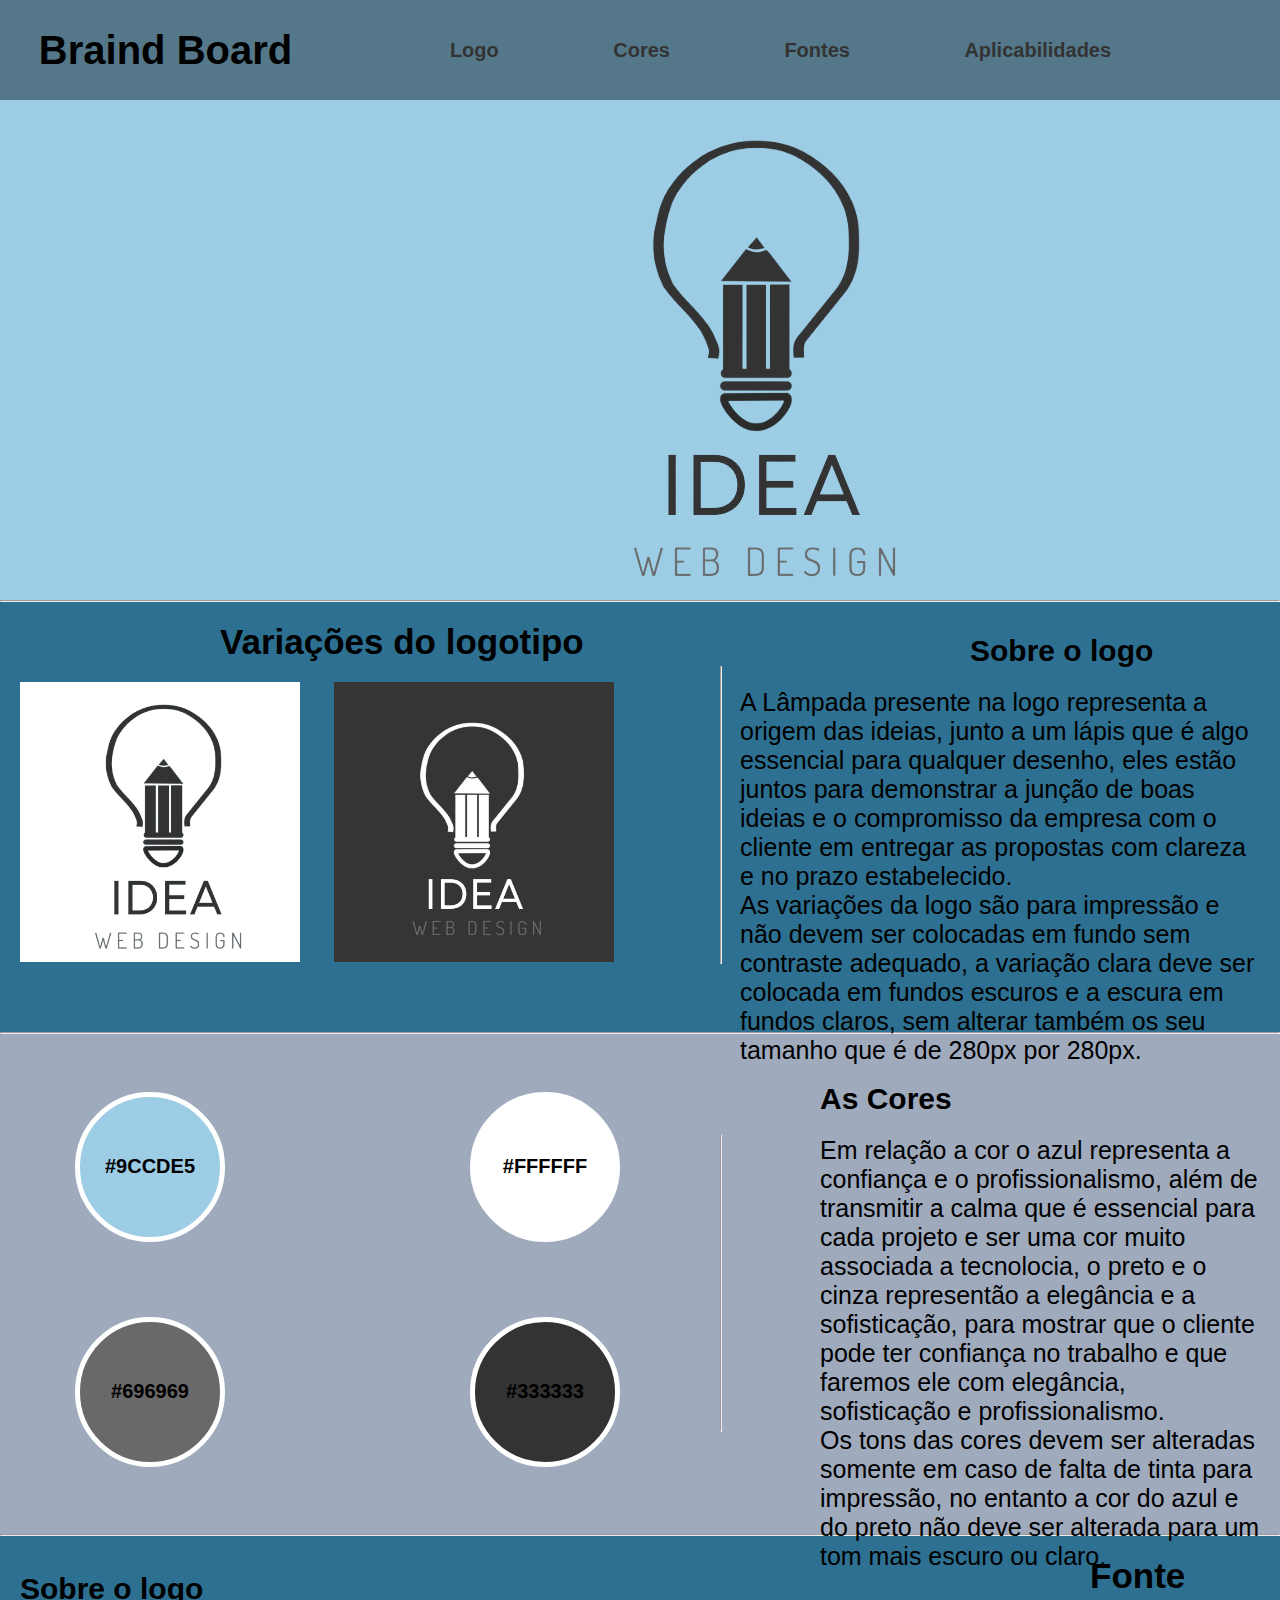
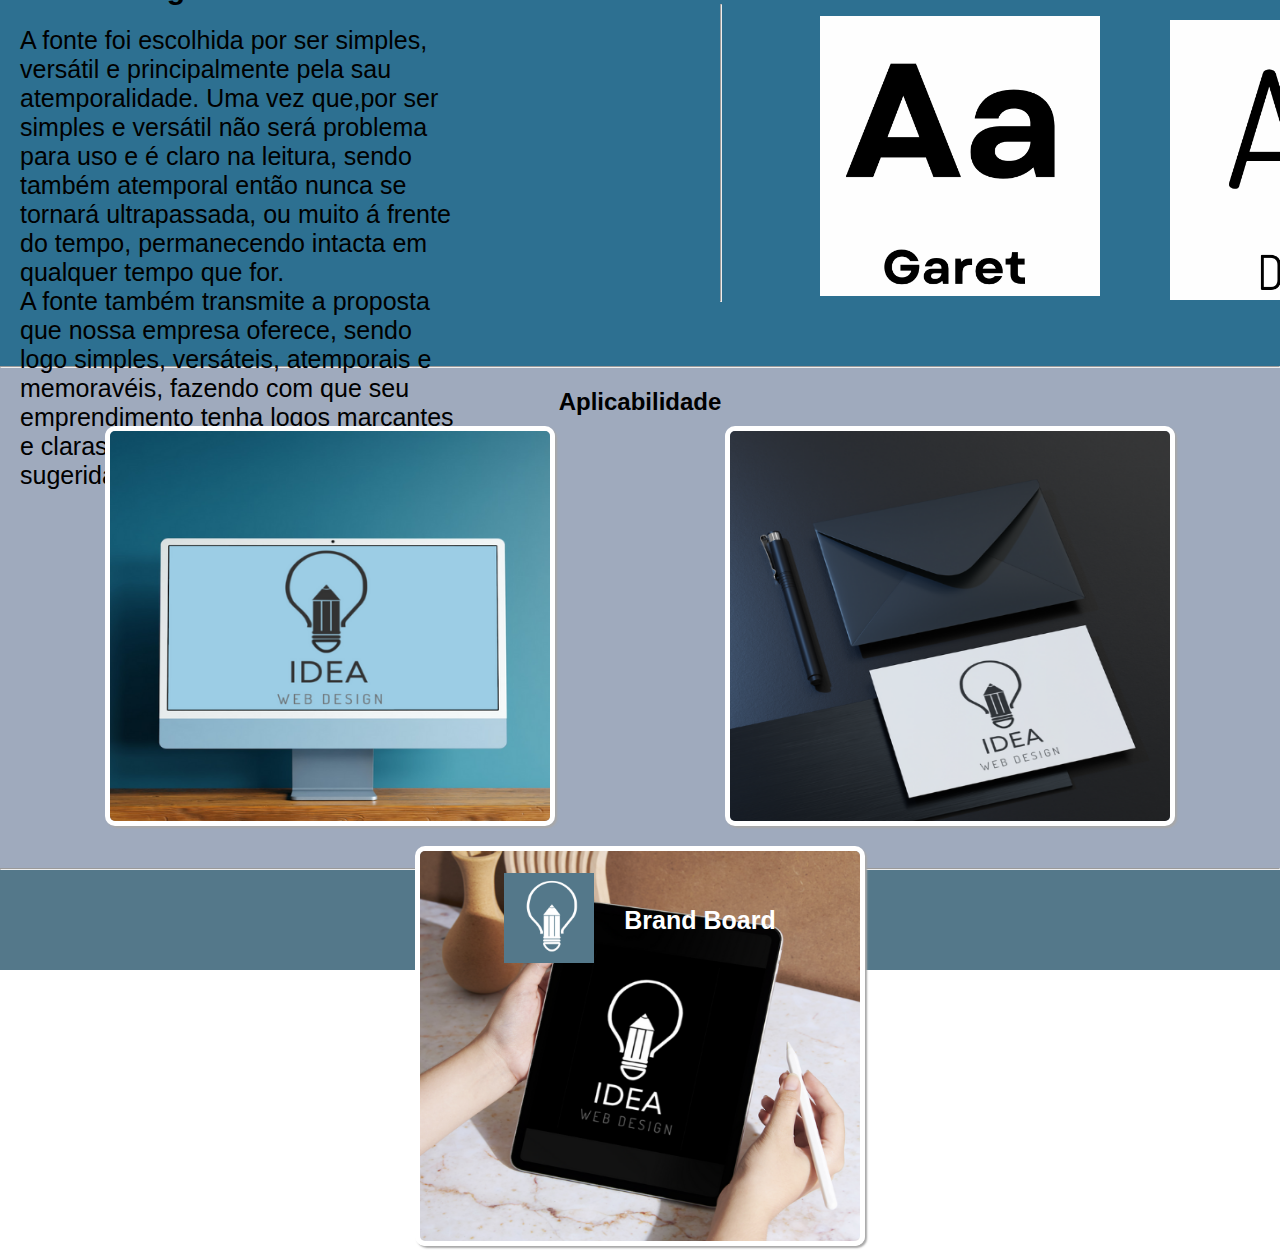
<file: Atividade 1/index.html>
<!DOCTYPE html>
<html lang="pt-br">
<head>
	<title>Braind Board - IDEA</title>
	<meta charset="utf-8" />
	<link rel="icon" href="imagens/logo.ico">
	<link rel ="stylesheet" href="estilo.css">
</head>
<body>
	<header id="topo">
        <h1>Braind Board</h1>
        <nav id="menu">
            <ul>
                <li><a href="#secao1">Logo</a></li> 
                <li><a href="#secao2">Cores</a></li>  
                <li><a href="#secao3">Fontes</a></li>  
                <li><a href="#secao4">Aplicabilidades</a></li> 
            </ul>
        </nav>
    </header>
    	<section id="logo">
    		<img src="imagens/logo.png">
  </section>
  <hr>
  <section id="secao1">
  	
        <div id="logo_linha1">
            <h2>Variações do logotipo</h2>
            <img src="imagens/logo3.png">
            <img src="imagens/logo2.png">
            <article>
            	<hr width="1" size="300">
                <h3>Sobre o logo</h3>
                <p>A Lâmpada presente na logo representa a origem das ideias, junto a um lápis que é algo essencial para qualquer desenho, eles estão juntos para demonstrar a junção de boas ideias e o compromisso da empresa com o cliente em entregar as propostas com clareza e no prazo estabelecido.<br>
                As variações da logo são para impressão e não devem ser colocadas em fundo sem contraste adequado, a variação clara deve ser colocada em fundos escuros e a escura em fundos claros, sem alterar também os seu tamanho que é de 280px por 280px.</p>
            </article>
        </div>
</section>
<hr>
<section id="secao2">
<section id="cores">
        <div id="circulo_cores">
            <div class="circulo" style="background-color:#9CCDE5">#9CCDE5</div>
            <div class="circulo" style="background-color:#FFFFFF">#FFFFFF</div>
            <div class="circulo" style="background-color:#696969">#696969</div>
            <div class="circulo" style="background-color:#333333">#333333</div>           
        </div>
        <article>
        	<hr width="1" size="300">
        	<article>
            <h3>As Cores</h3>
            <p>Em relação a cor o azul representa a confiança e o profissionalismo, além de transmitir a calma que é essencial para cada projeto e ser uma cor muito associada a tecnolocia, o preto e o cinza representão a elegância e a sofisticação, para mostrar que o cliente pode ter confiança no trabalho e que faremos ele com elegância, sofisticação e profissionalismo.<br>
            Os tons das cores devem ser alteradas somente em caso de falta de tinta para impressão, no entanto a cor do azul e do preto não deve ser alterada para um tom mais escuro ou claro.</p>  
        </article>
    </section>
</article>
</section>
<hr>
    <section id="secao3">
<div id="fonte">
            <h2>Fonte</h2>
            <section id="imagem1">
            <img src="imagens/fonte.png">
        </section>
        <section id="imagem2">
            <img src="imagens/fonte2.png">
        </section>
            <article>
            	<hr width="1" size="300">
                <h3>Sobre o logo</h3>
                <p>A fonte foi escolhida por ser simples, versátil e principalmente pela sau atemporalidade. Uma vez que,por ser simples e versátil não será problema para uso e é claro na leitura, sendo também atemporal então nunca se tornará ultrapassada, ou muito á frente do tempo, permanecendo intacta em qualquer tempo que for.<br>
                A fonte também transmite a proposta que nossa empresa oferece, sendo logo simples, versáteis, atemporais e memoravéis, fazendo com que seu emprendimento tenha logos marcantes e claras com a proposta que nós for sugerida. </p>
            </article>
        </div>
    </section>
</section>
<hr>
<section id="secao4">

	<section id="aplicabilidade">
        <h2>Aplicabilidade</h2>
        <div id="grid_fotos">
            <img src="imagens/computador.png">
            <img src="imagens/cartão.png">
            <img src="imagens/tablet.png">

        </div>
    </section>
</section>
<hr>
<footer>
        <figure>
        	<img src="imagens/logo1.png">
        </figure>
        <h2>Brand Board</h2>
    
    </footer>







	</body>
</html>
</file>
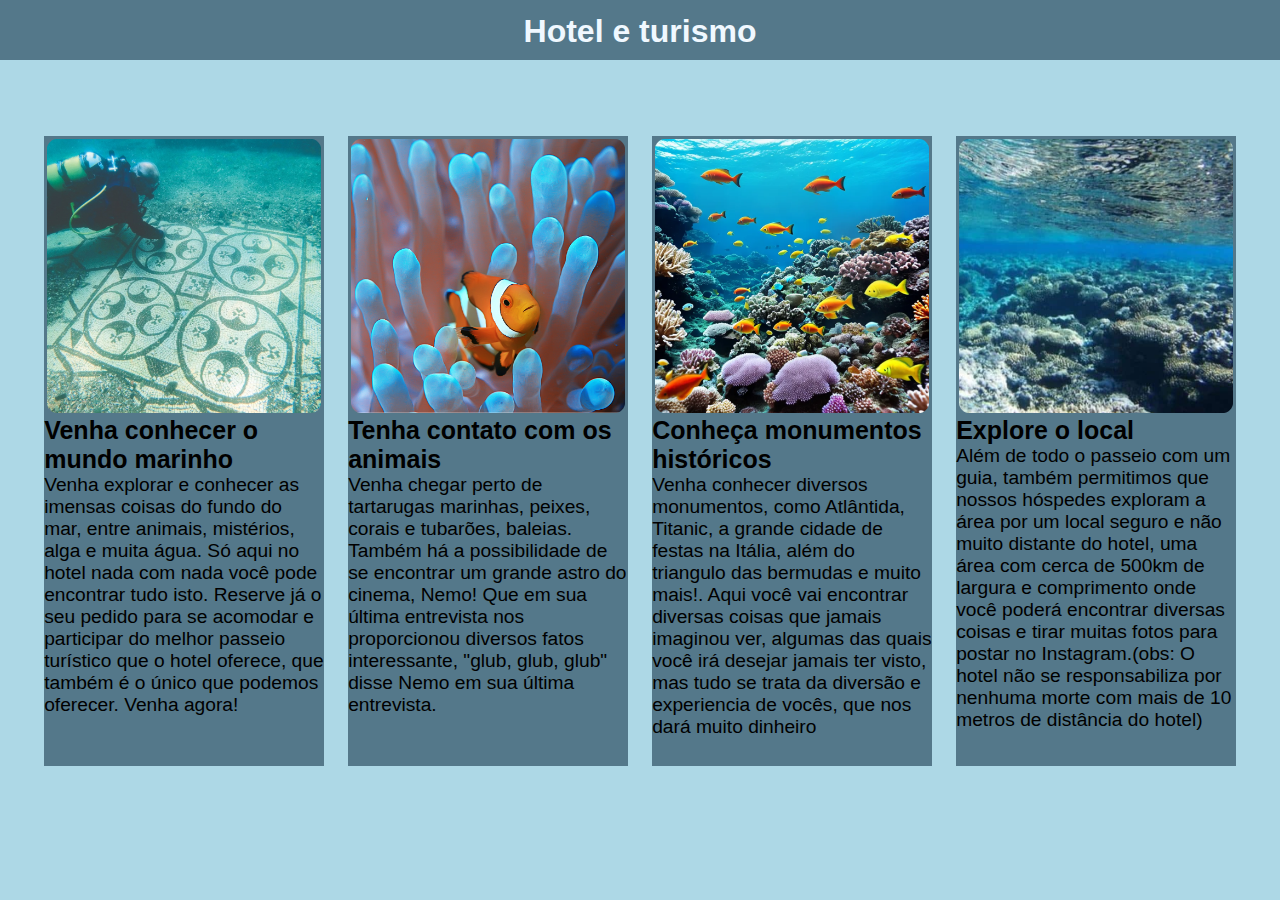
<file: Atividade 2/index.html>
<!DOCTYPE html>
<html lang="pt-br">
<head>
	<title>Exercício de fixação</title>
	<meta charset="utf-8" />
	<meta name="viewport" content="width=device-width, initial-scale=1.0">
	<link rel ="stylesheet" href="estilo.css">
	
</head>
<body>
	
	<header>
		<h1>Hotel e turismo</h1>
	</header>
	
	<section class="linha">
		<div class="coluna">
			<figure class="foto">
				<img src="imagens/logo1.png">
			</figure>
			<h2>Venha conhecer o mundo marinho</h2>
			<p>Venha explorar e conhecer as imensas coisas do fundo do mar, 
				entre animais, mistérios, alga e muita água. Só aqui no hotel nada com nada você pode encontrar 
				tudo isto. Reserve já o seu pedido para se acomodar e participar do melhor passeio turístico que o hotel oferece, 
				que também é o único que podemos oferecer. Venha agora!</p>
		</div>
			
		<div class="coluna">
			<figure class="foto">
				<img src="imagens/logo.png">
			</figure>
			<h2>Tenha contato com os animais</h2>
			<p>Venha chegar perto de tartarugas marinhas, peixes, corais e 
				tubarões, baleias. Também há a possibilidade de se encontrar um grande astro do cinema, 
				Nemo! Que em sua última entrevista nos proporcionou diversos fatos interessante, 
				"glub, glub, glub" disse Nemo em sua última entrevista.</p>
		</div>

		<div class="coluna">
			<figure class="foto">
				<img src="imagens/logo2.png">
			</figure>
			<h2>Conheça monumentos históricos</h2>
			<p>Venha conhecer diversos monumentos, como Atlântida, Titanic, 
				a grande cidade de festas na Itália, além do triangulo das bermudas e muito mais!. 
				Aqui você vai encontrar diversas coisas que jamais imaginou ver, algumas das quais você irá desejar jamais ter visto, 
				mas tudo se trata da diversão e experiencia de vocês, que nos dará muito dinheiro</p>
		</div>

		<div class="coluna">
			<figure class="foto">
				<img src="imagens/logo3.png">
			</figure>
			<h2>Explore o local</h2>
			<p>Além de todo o passeio com um guia, também permitimos que nossos hóspedes exploram a área por um local 
				seguro e não muito distante do hotel, uma área com cerca de 500km de largura e comprimento onde você poderá encontrar diversas coisas e 
				tirar muitas fotos para postar no Instagram.(obs: O hotel não se responsabiliza por nenhuma morte com mais de 10 metros de distância do hotel)</p>
		</div>

	</section>
	</body>
</html>
</file>
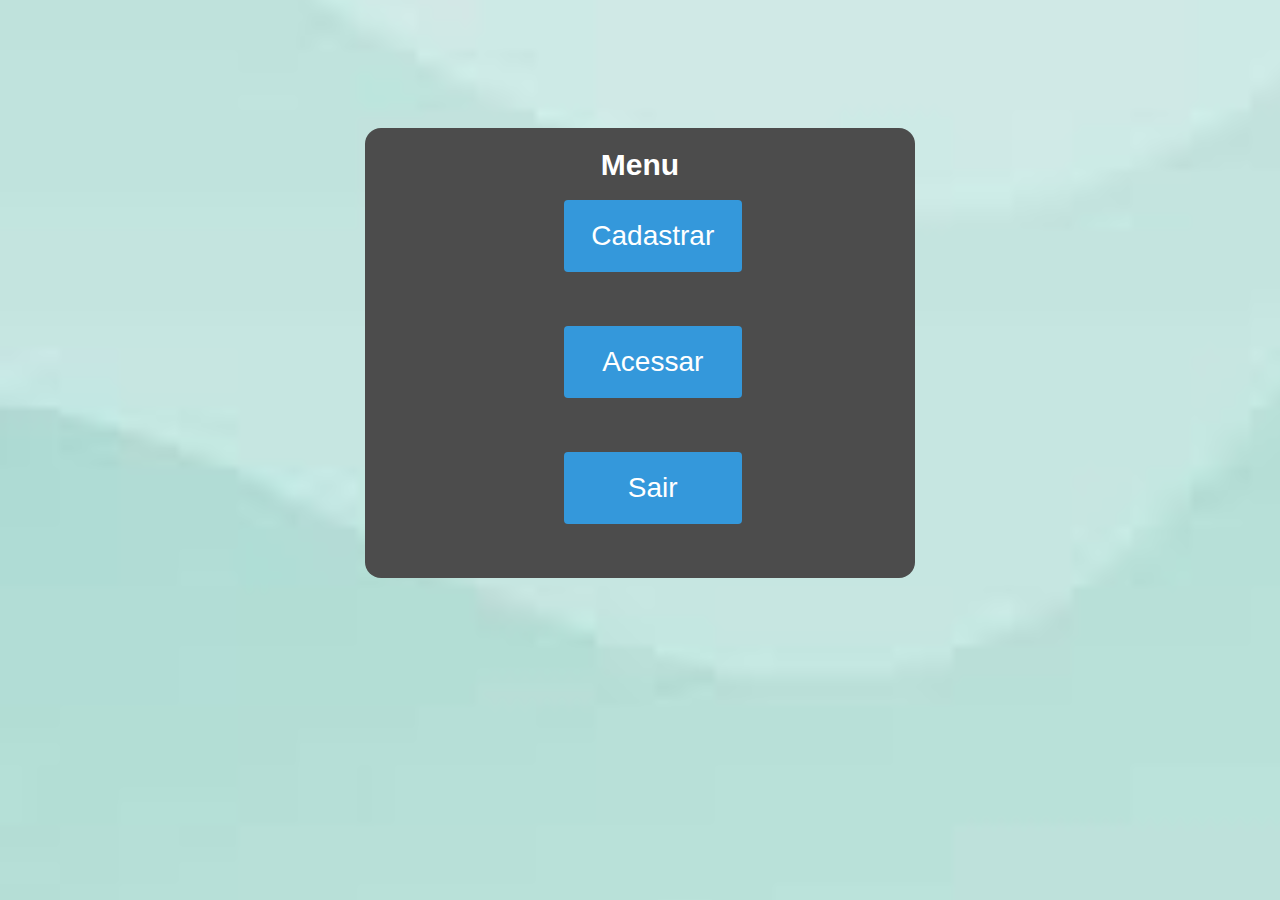
<file: Atividade 3/index.html>
<!DOCTYPE html>
<html lang="pt-br">
<head>
	<title>Menu</title>
	<meta charset="utf-8" />
	<meta name="viewport" content="width=device-width, initial-scale=1.0">
	<link rel="icon" href="imagens/favicon.ico">
	<link rel="stylesheet" href="estilo.css">
 </head>
<body>
	<header>
		
	</header>
	<div class="inicio">
	
			<div class="box">
				<h1>Menu</h1>
				<br>
				<div class="inicio">
				<a href="cadastro.html">
				<button class="button" style="vertical-align:middle"><span>Cadastrar</span></button>
				</a>
				</div>
				<br>
				<br>
				<br>
				<div class="inicio">
				<a href="login.html">
				<button class="button_2" style="vertical-align:middle"><span>Acessar</span></button>
				</a>
				</div>
				<br>
				<br>
				<br>
				<div class="inicio">
				<a href="logoff.html">
				<button class="button_3" style="vertical-align:middle"><span>Sair</span></button>
				</a>
				</div>
		</div>
	</div>

	</body>
</html>
</file>
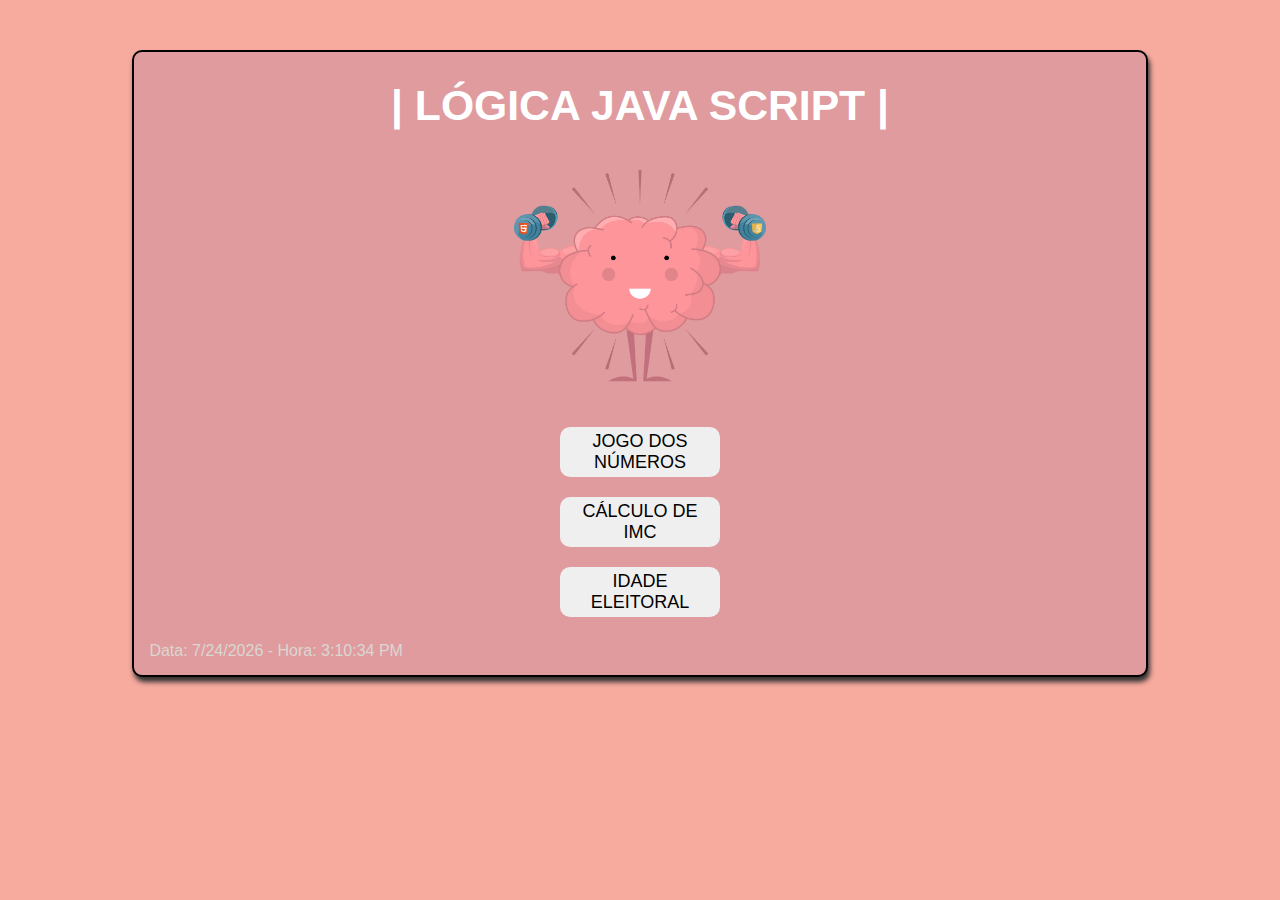
<file: Atividade 5/index.html>
<!DOCTYPE html>
<html lang="pt-br">
<head>
    <meta charset="UTF-8">
    <meta name="viewport" content="width=device-width, initial-scale=1.0">
    <link rel="stylesheet" href="style.css">
    <link rel="icon" href="img/principal.ico">
    <title>DESAFIO EM DUPLAS</title>
</head>
<body>

    <div class="box">
        <h1>| LÓGICA JAVA SCRIPT |</h1>
        
        <img src="img/principal.png" id="icone"><br>
        <a href="jogo.html" onmousemove="mudaFoto(2)" onmouseout="mudaFoto(1)"><button>JOGO DOS NÚMEROS</button></a>
        <br>
        <a href="imc.html" onmousemove="mudaFoto(3)" onmouseout="mudaFoto(1)"><button>CÁLCULO DE IMC</button></a>
        <br>
        <a href="voto.html" onmousemove="mudaFoto(4)" onmouseout="mudaFoto(1)"><button>IDADE ELEITORAL</button></a>

        <section class="horas">
            <p id="horario"></p>
        </section>

    </div>
    <script src="funcoes.js"></script>
</body>
</html>
</file>
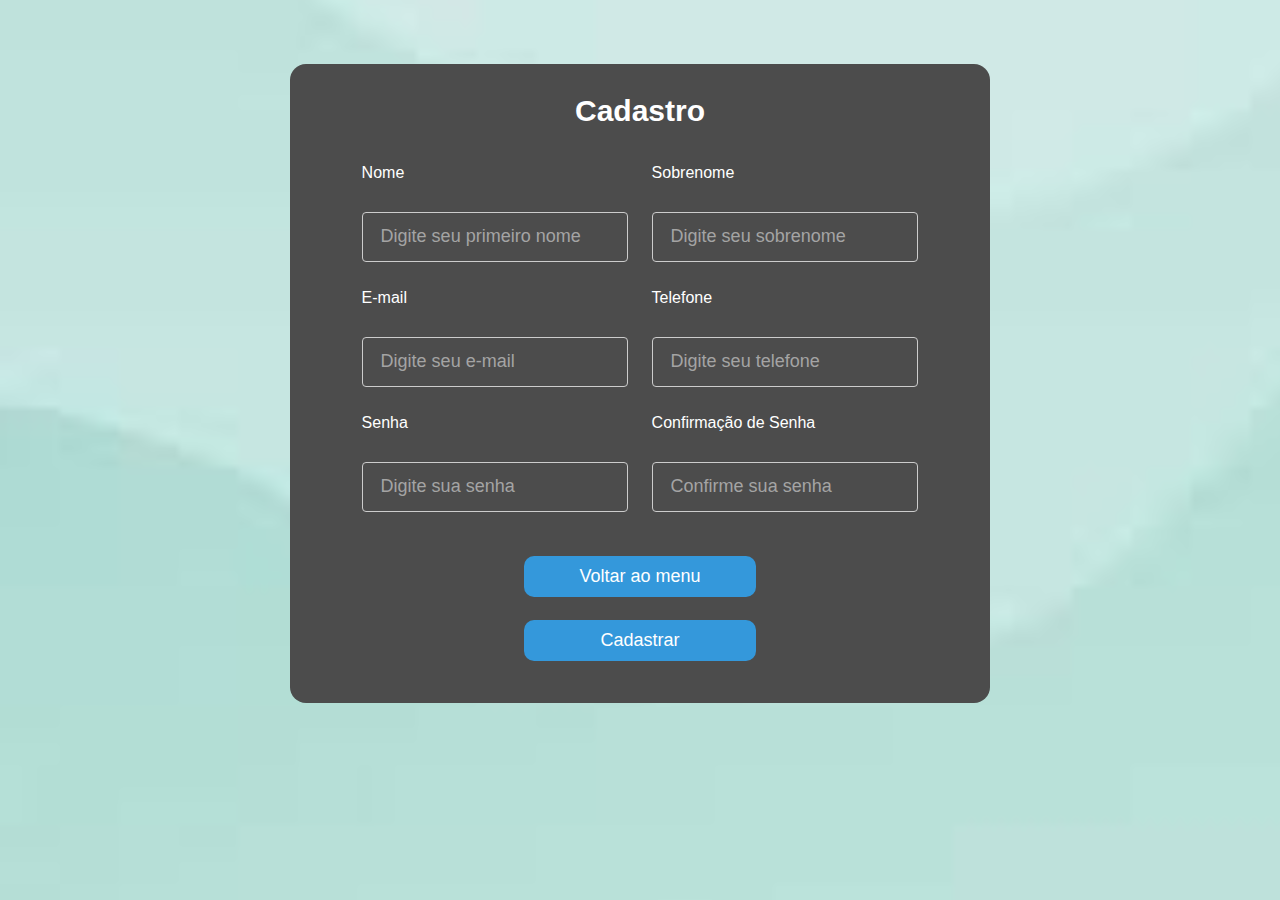
<file: Atividade 3/cadastro.html>
<!DOCTYPE html>
<html lang="pt-br">
<head>
    <meta charset="UTF-8">
    <meta name="viewport" content="width=device-width, initial-scale=1.0">
    <link rel="stylesheet" href="estilo.css">
    <title>Cadastro</title>
</head>
<body>
    <section>
        
    <div class="container">
        <div class="menu">
            <h1 class="titulo">Cadastro</h1>
            <form class="form">
                <div class="form-row">
                    <div class="form-column">
                        <label for="first-name">Nome</label>
                        <input type="text" id="first-name" placeholder="Digite seu primeiro nome">
                    </div>
                    <div class="form-column">
                        <label for="last-name">Sobrenome</label>
                        <input type="text" id="last-name" placeholder="Digite seu sobrenome">
                    </div>
                </div>
                <div class="form-row">
                    <div class="form-column">
                        <label for="email">E-mail</label>
                        <input type="email" id="email" placeholder="Digite seu e-mail">
                    </div>
                    <div class="form-column">
                        <label for="phone">Telefone</label>
                        <input type="tel" id="phone" placeholder="Digite seu telefone">
                    </div>
                </div>
                <div class="form-row">
                    <div class="form-column">
                        <label for="password">Senha</label>
                        <input type="password" id="password" placeholder="Digite sua senha">
                    </div>
                    <div class="form-column">
                        <label for="confirm-password">Confirmação de Senha</label>
                        <input type="password" id="confirm-password" placeholder="Confirme sua senha">
                    </div>
                </div>
            </form>
            <a href="index.html"><button class="option azul">Voltar ao menu</button></a>
            <a href="index.html"><button class="option azul">Cadastrar</button></a>
        </div>
    </div>
    </section>
</body>
</html>
</file>
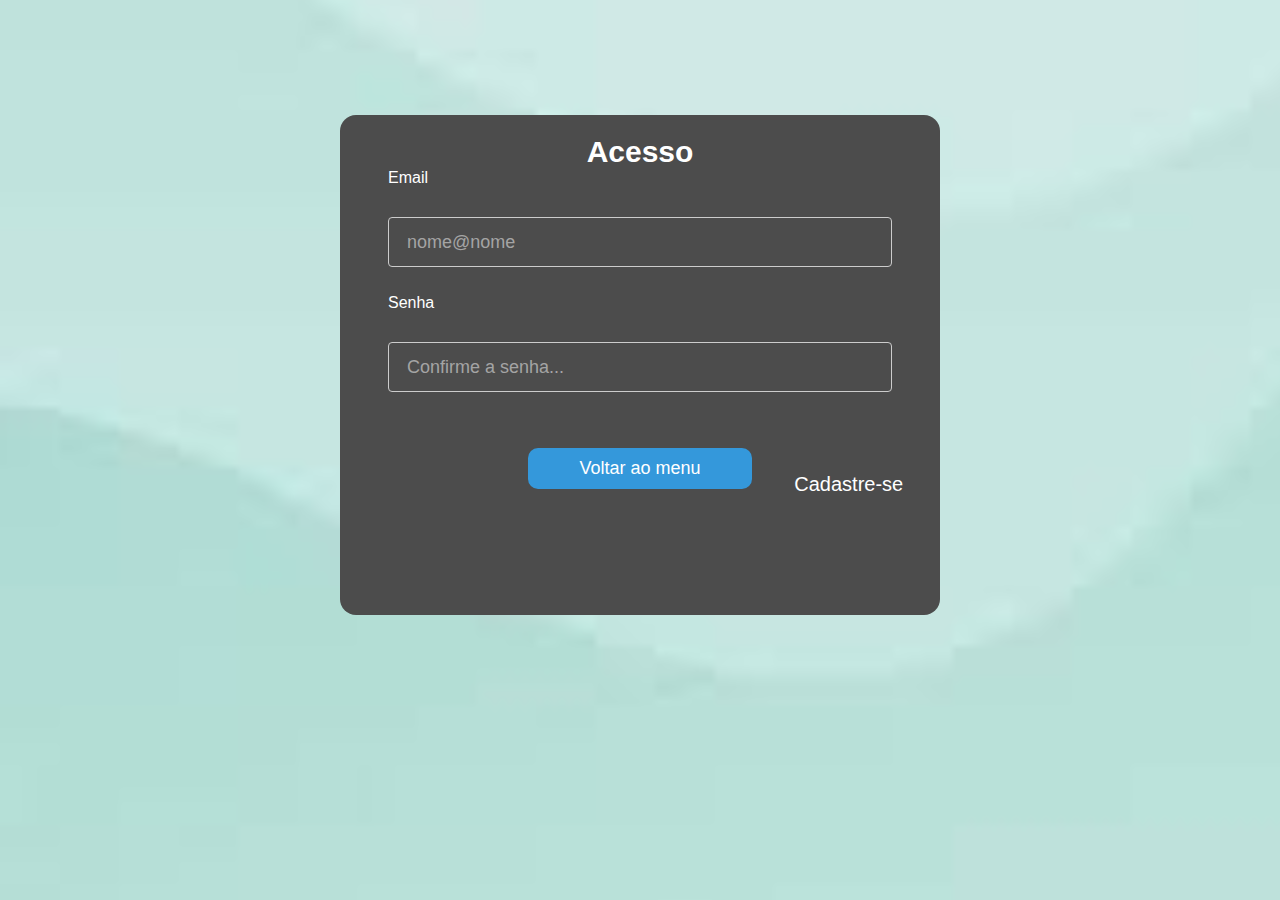
<file: Atividade 3/login.html>
<!DOCTYPE html>
<html lang="pt-br">
<head>
	<meta charset="utf-8" />
	<link rel="stylesheet" href="estilo.css">
	<meta name="viewport" content="width=device-width, initial-scale=1.0">
</head>
<body>

	<div class="coisa_2">
		<div class="box2">
				
					<h1>Acesso</h1>
		<div class="acesso">
			<label>Email</label>
			<input type="email" name="campoemail" placeholder="nome@nome" required  size="20px" >
			
			<label>Senha</label>
			<input type="password" name="camposenha" placeholder="Confirme a senha..."  required  size="30px">
			
		</div>

			<br>
			
			<a href="index.html"><button class="coisa cor">Voltar ao menu</button></a>

			
			<a href="cadastro.html"><p class="linha">Cadastre-se</p></a>
		

		</div>
			
	</div>
		

</body>
</html>
</file>
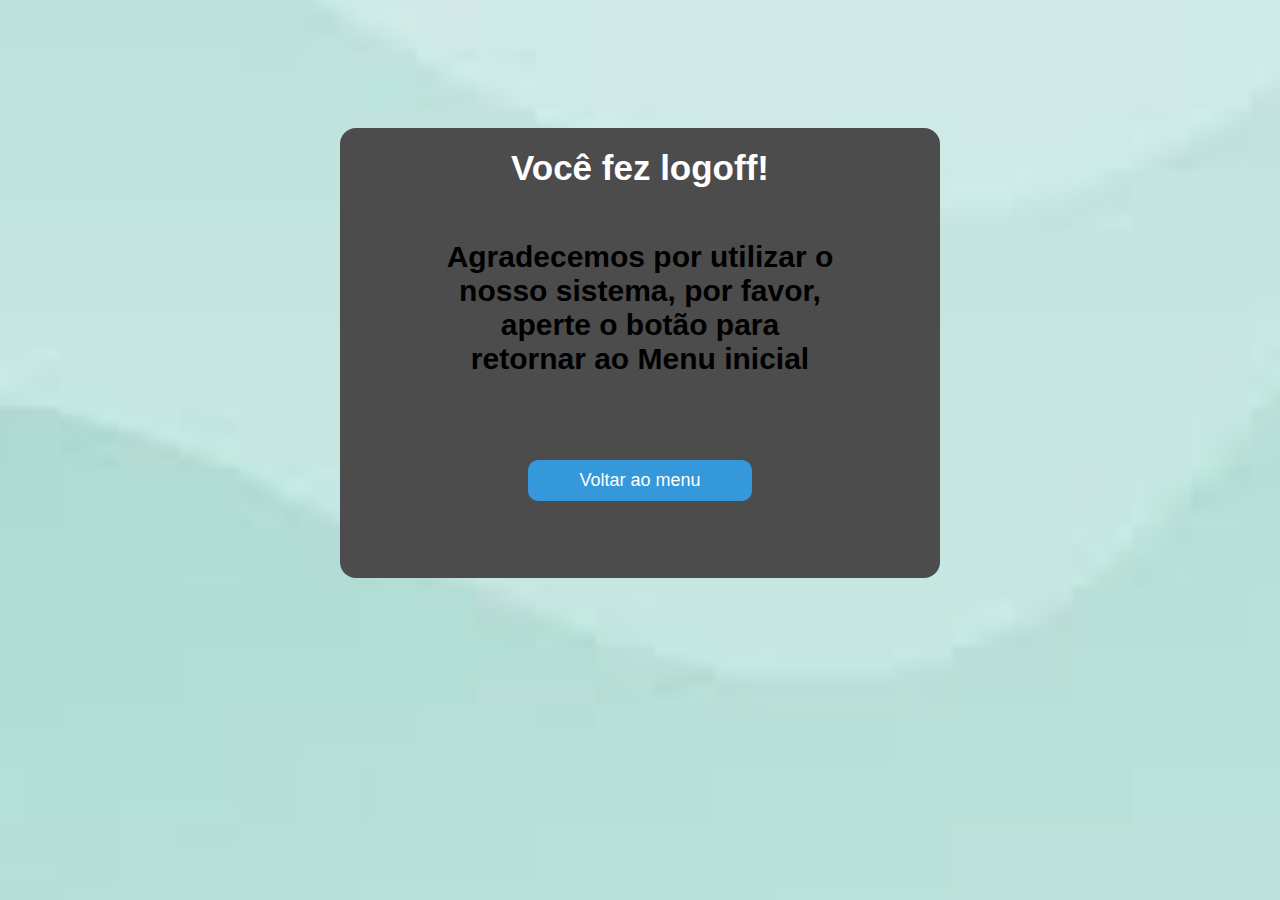
<file: Atividade 3/logoff.html>
<!DOCTYPE html>
<html lang="pt-br">
<head>
	<meta charset="utf-8" />
	<link rel="stylesheet" href="estilo.css">
	<meta name="viewport" content="width=device-width, initial-scale=1.0">
</head>
<body>
	<div class="fim">
	
		<div class="box3">
				<div class="encerramento">
				<h1>Você fez logoff!</h1>
				<br>
				<h2>Agradecemos por utilizar o nosso sistema, por favor, aperte o botão para retornar ao Menu inicial</h2>
				</div>
			
				

				<a href="index.html"><button class="saida volta">Voltar ao menu</button></a>
				
				
	
			
	</div>
		</div>	
		

</body>
</html>
</file>
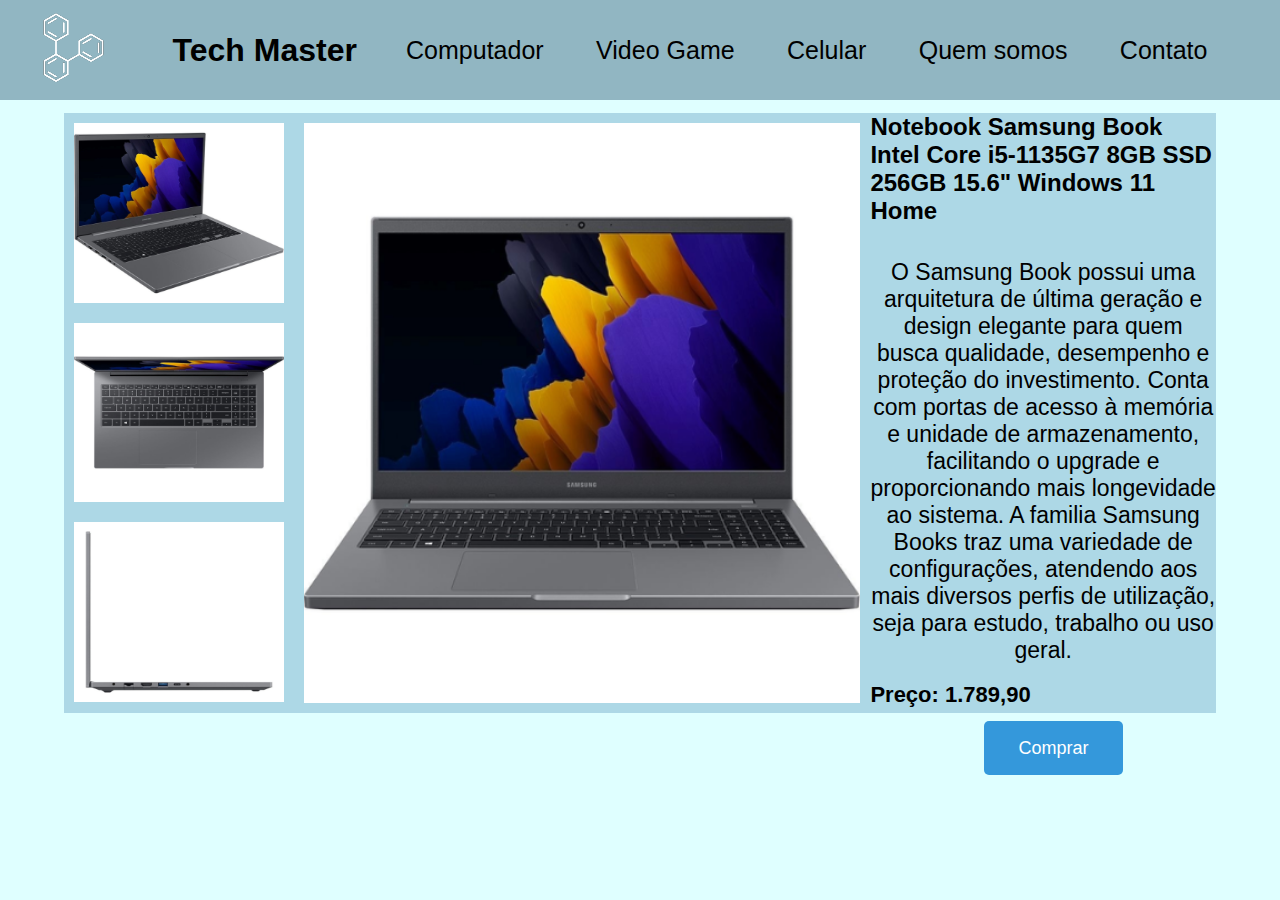
<file: Atividade 4/exercício 3.html>
<!DOCTYPE html>
<html lang="en">
<head>
    <meta charset="UTF-8">
    <meta name="viewport" content="width=device-width, initial-scale=1.0">
    <title>Melhora da página</title>
</head>
<header>
    <div class="logo">
        <img src="imagem/logo.png" id="icone" onmouseout="mudaFoto(6)">
        <h1>Tech Master</h1>
    </div>
    <nav>
        <ul class="menu">
            <li><a href="#" onmousemove='mudaFoto(1)' onmouseout='mudaFoto(6)'>Computador</a></li>
            <li><a href="#" onmousemove='mudaFoto(2)' onmouseout='mudaFoto(6)'>Video Game</a></li>
            <li><a href="#" onmousemove='mudaFoto(3)' onmouseout='mudaFoto(6)'>Celular</a></li>
            <li><a href="#" onmousemove='mudaFoto(4)' onmouseout='mudaFoto(6)'>Quem somos</a></li>
            <li><a href="#" onmousemove='mudaFoto(5)' onmouseout='mudaFoto(6)'' >Contato</a></li>
        </ul>
    </nav>
    <script>
    function mudaFoto(tipo){
        if (tipo == 1 ){
            document.getElementById("icone").src="imagem/computador.png"
        }
        else if(tipo == 2 ){
            document.getElementById("icone").src="imagem/game.png"
        }
        else if(tipo == 3 ){
            document.getElementById("icone").src="imagem/celular.png"
        }
        else if(tipo == 4){
            document.getElementById("icone").src="imagem/somos.png"
            
        }
        else if(tipo == 5){
            document.getElementById("icone").src="imagem/contato.png"
            
        }
        else {
            document.getElementById("icone").src="imagem/logo.png"
        }
    }

</script>
</header>
<body>
       <div class="caixa">
            <div class="box1">
                <img src="img/imagem 2.png" onmousemove="mudaimg('img/imagem 2.png')" onmouseout="mudaimg('img/imagem 1.png')" 
                onclick="mudaimg('img/imagem 2.png')" ondblclick="mudaimg('img/imagem 1.png')">
                <img src="img/imagem 3.png" onmousemove="mudaimg('img/imagem 3.png')" onmouseout="mudaimg('img/imagem 1.png')"
                onclick="mudaimg('img/imagem 3.png')" ondblclick="mudaimg('img/imagem 1.png')">
                <img src="img/imagem 4.png" onmousemove="mudaimg('img/imagem 4.png')" onmouseout="mudaimg('img/imagem 1.png')"
                onclick="mudaimg('img/imagem 1.png')" ondblclick="mudaimg('img/imagem 1.png')">
            </div>
                <div class="box2">
                    <img src="img/imagem 1.png" id="foto">
                </div>
            <div class="box3">
                <h2>Notebook Samsung Book Intel Core i5-1135G7 8GB SSD 256GB 15.6" Windows 11 Home</h2>
                <p>O Samsung Book possui uma arquitetura de última geração e design elegante para quem busca qualidade, 
                    desempenho e proteção do investimento. Conta com portas de acesso à memória e unidade de armazenamento, 
                    facilitando o upgrade e proporcionando mais longevidade ao sistema. A familia Samsung Books traz uma variedade 
                    de configurações, atendendo aos mais diversos perfis de utilização, seja para estudo, trabalho ou uso geral.</p>
                <h3>Preço: 1.789,90</h3>
                <button class="coisa cor">Comprar</button>
            </div>

       </div>
       <script>
        function mudaimg(item){
            document.getElementById("foto").src=item
        }
       </script>

    <style>
        *{
            margin: 0;
            padding: 0;
            box-sizing: border-box;
            text-decoration: none;
           /* border: 1px solid black;*/
        }
        header{
            display: flex;
            justify-content: space-around;
            align-items: center;
            width: 100%;
            height: 100px;
            background-color: #91B6C2;
        }

        body {
            font-family: sans-serif;
            background-color: #dfffff;
               
        }
        .logo{
            display: flex;
            align-items: center;
        }
        header .logo img{
            margin-right: 3em;
        }
        header nav li{
            display: inline;
            margin-right: 3em;
        }
        header nav li a{
            text-decoration: none;
            color: black;
            font-size: 25px;
        }
        .caixa{
            max-width: 90%;
            height: 600px;
           display: flex;
           flex-direction: row;
            margin: 1% auto;
            background-color: #4c4c4c;
            
        }
        .box1{
            width: 20%;
            height: 100%;
            background-color: lightblue;
            display: flex;
            flex-direction: column;

        } 
        .box1 img{
            width: 100%;
            height: 33.3%;
            padding: 10px;
            
        }
        .box2 img{
            width: 100%;
            height: 100%;
            padding: 10px;
            
        }
        .box2{
            width: 50%;
            height: 100%;
            background-color: lightblue;
        }
        .box3{
            width: 30%;
            height: 100%;
            background-color: #add8e6;
        }
        .box3 p{
            margin-top: 10%;
            text-align: center;
            font-size: 23px;
        }
        .box3 h3{
            margin-top: 5%;
            font-size: 22px;
        }
        .coisa {
            margin: 4% 33%;
            width: 40%;
            height: 9%;
            padding: 10px;
            border: none;
            border-radius: 5px;
            cursor: pointer;
            transition: background-color 0.3s;
            font-size: large;
        }

        .cor{
            background-color: #3498db;
            color: white;
        }
        .cor:hover {
            background-color: #2980b9;
        }

        
    </style>

</body>
</file>
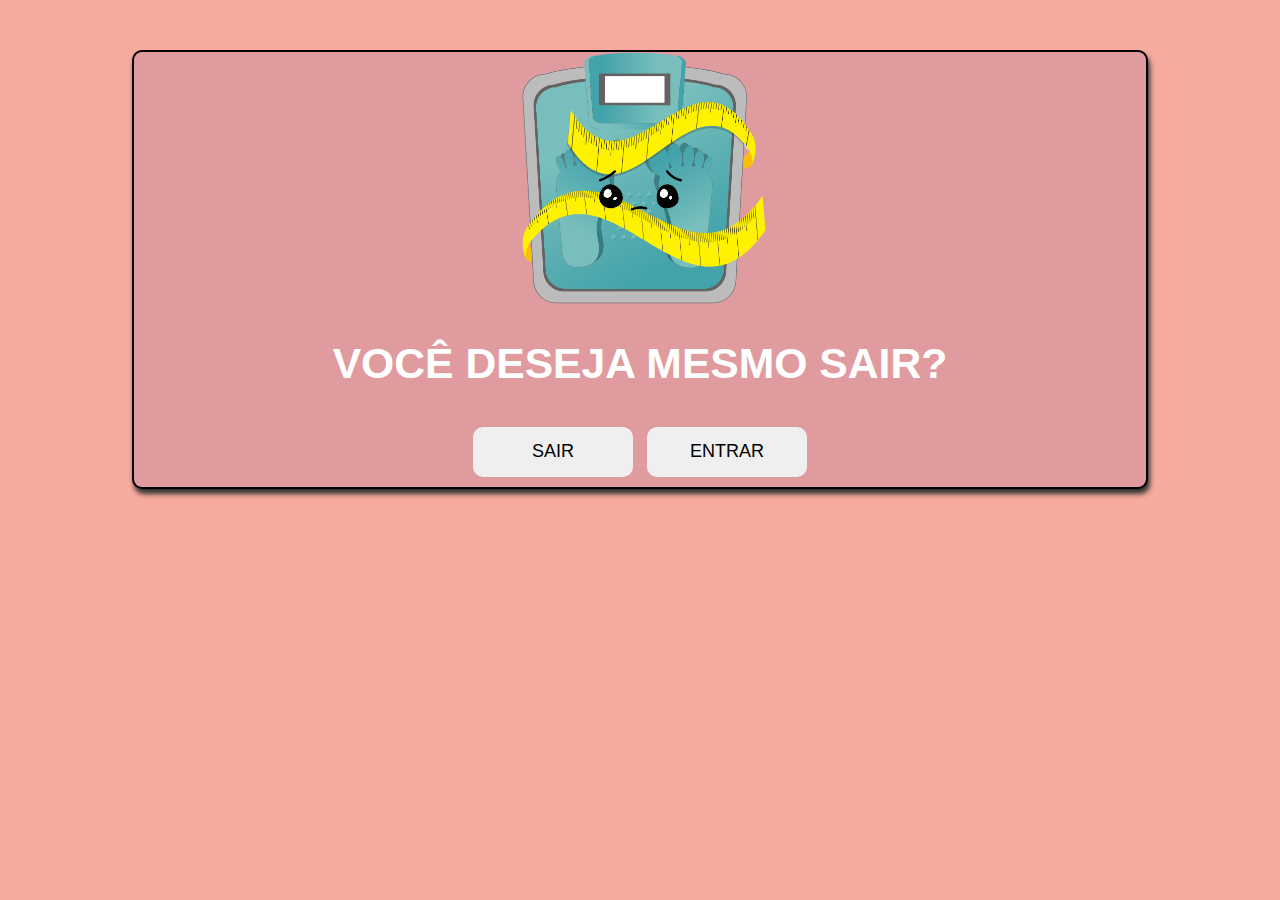
<file: Atividade 5/homepage_imc.html>
<!DOCTYPE html>
<html lang="pt-br">
<head>
    <meta charset="UTF-8">
    <link rel="stylesheet" href="style.css">
    <meta name="viewport" content="width=device-width, initial-scale=1.0">
    <link rel="icon" href="img/imc.ico">
    <title>CÁLCULO DE IMC</title>
</head>
<body>
    <div class="box">
    <img src="img/imc_triste.png" >
    <h1>VOCÊ DESEJA MESMO SAIR? </h1>
    <div class="botoes">
        <a href="index.html" ><button>SAIR</button></a>
        <a href="imc.html" ><button>ENTRAR</button></a>
    </div>
</div>
</body>
</html>
</file>
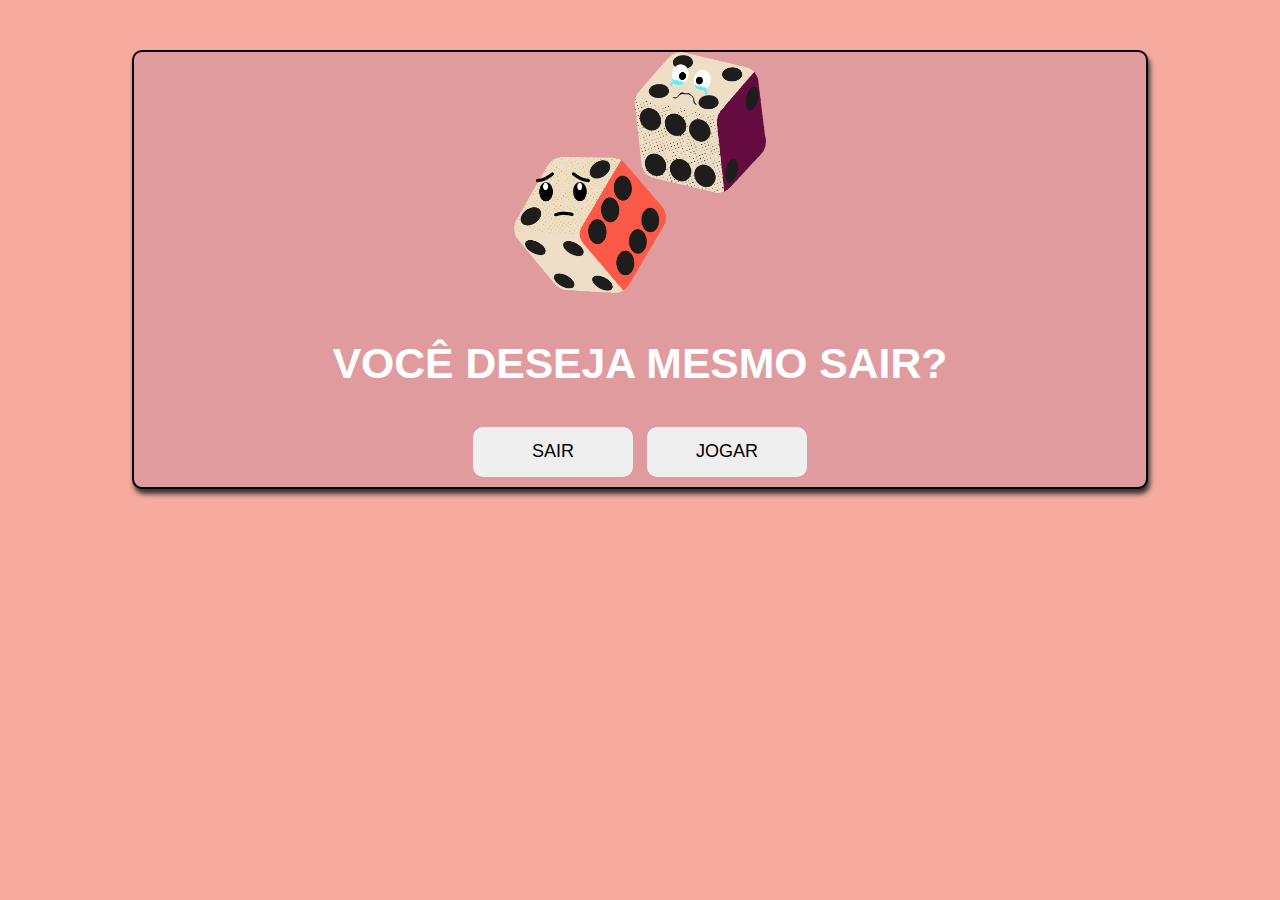
<file: Atividade 5/homepage_jogo.html>
<!DOCTYPE html>
<html lang="pt-br">
<head>
    <meta charset="UTF-8">
    <link rel="stylesheet" href="style.css">
    <meta name="viewport" content="width=device-width, initial-scale=1.0">
    <link rel="icon" href="img/jogo.ico">
    <title>JOGO DOS NÚMEROS</title>
</head>
<body>
    <div class="box">
    <img src="img/jogo_triste.png" >
    <h1>VOCÊ DESEJA MESMO SAIR? </h1>
    <div class="botoes">
        <a href="index.html" ><button>SAIR</button></a>
        <a href="jogo.html" ><button>JOGAR</button></a>
    </div>
</div>
</body>
</html>
</file>
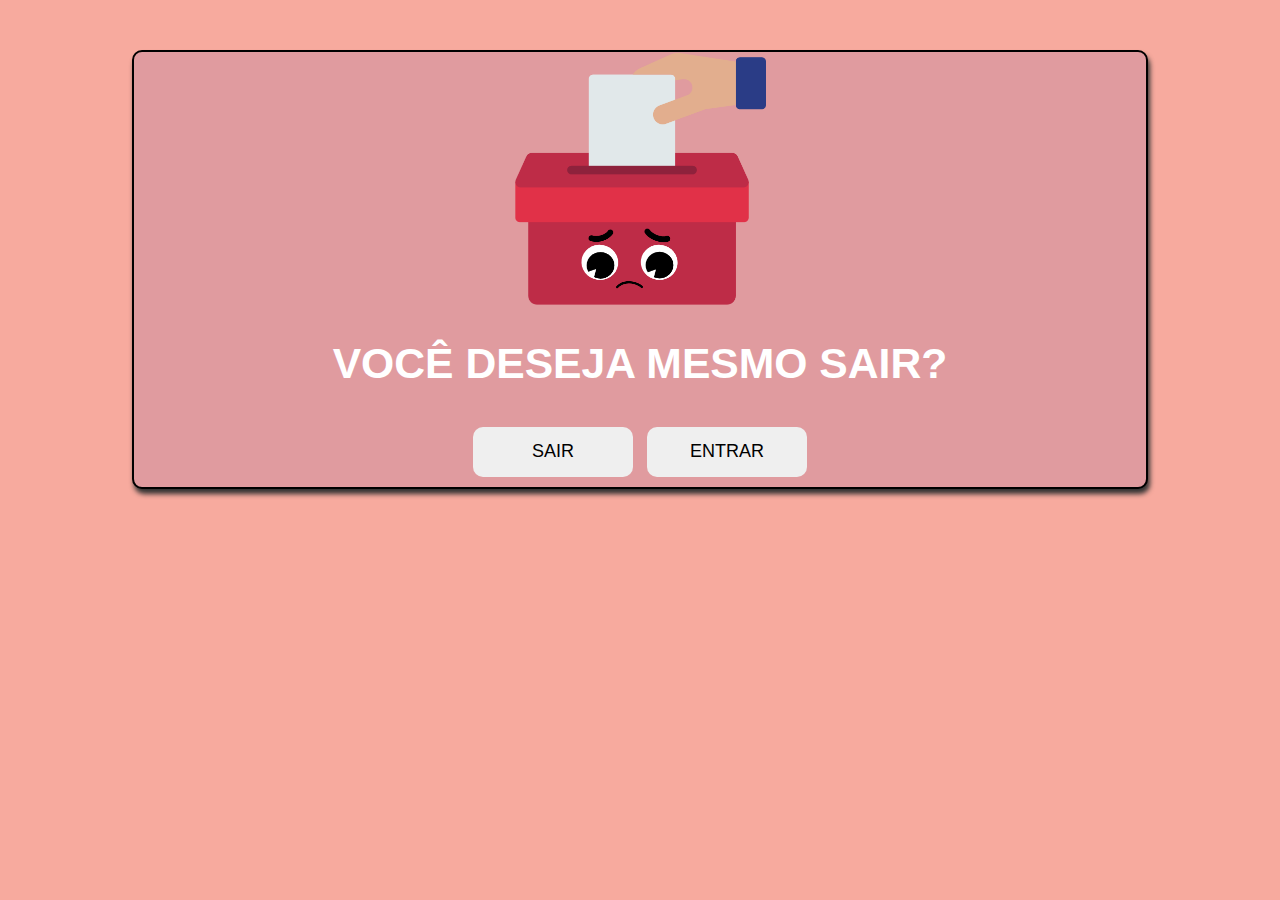
<file: Atividade 5/homepage_voto.html>
<!DOCTYPE html>
<html lang="pt-br">
<head>
    <meta charset="UTF-8">
    <link rel="stylesheet" href="style.css">
    <meta name="viewport" content="width=device-width, initial-scale=1.0">
    <link rel="icon" href="img/voto.ico">
    <title>IDADE ELEITORAL</title>
</head>
<body>
    <div class="box">
        <img src="img/voto_triste.png" >
        <h1>VOCÊ DESEJA MESMO SAIR? </h1>
        <div class="botoes">
            <a href="index.html" ><button>SAIR</button></a>
            <a href="voto.html" ><button>ENTRAR</button></a>
        </div>
    </div>
</body>
</html>
</file>
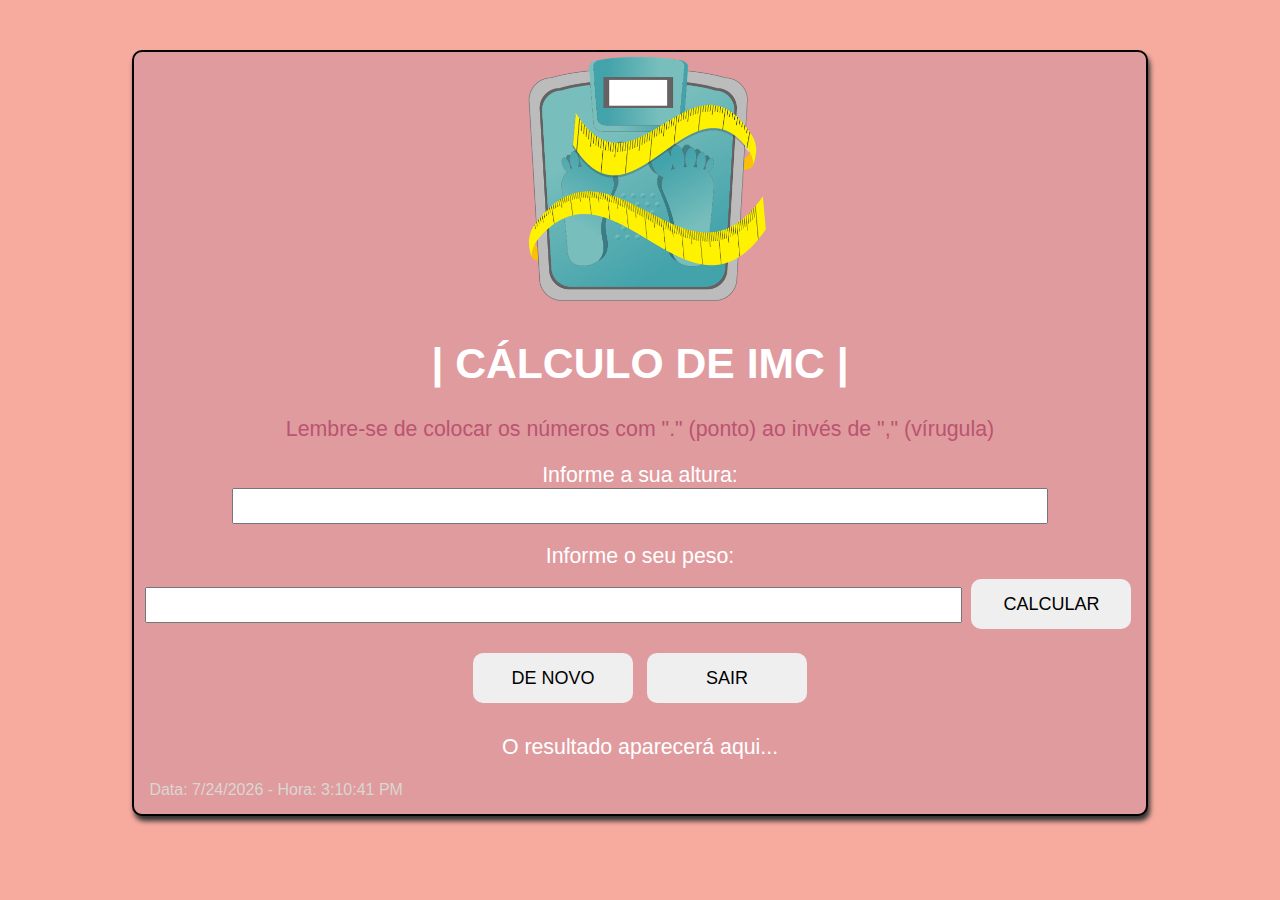
<file: Atividade 5/imc.html>
<!DOCTYPE html>
<html lang="pt-br">
<head>
    <meta charset="UTF-8">
    <link rel="stylesheet" href="style.css">
    <meta name="viewport" content="width=device-width, initial-scale=1.0">
    <link rel="icon" href="img/imc.ico">
    <title>CÁLCULO DE IMC</title>
</head>
<body>
    <div class="box">
    <!-- Imagem de introdução (questão estética) -->
    <img src="img/imc.png"><h1>| CÁLCULO DE IMC |</h1>
    <section class="regras">
        <p>Lembre-se de colocar os números com "." (ponto) ao invés de "," (vírugula)</p>
    </section>
        <div class="linha">
            <div class="form">
                <!-- texto de pergunta -->
                <label for="altura">Informe a sua altura: </label>
                <!-- caixa de resposta -->
                <input type="number" name="altura" id="altura">
                <br>
                <label for="peso">Informe o seu peso: </label>
                <input type="number" name="peso" id="peso">
                <!-- botão para o calculo de IMC, o uso do onclick fara com que ao clicar
                a função presente no script se realize -->
                <button class="botao azul" onclick="calculo_imc()" class="Calculo_imc">CALCULAR</button></a>
                <button onclick="limpar2()">DE NOVO</button>
                <a href="homepage_imc.html"><button>SAIR</button></a>
            </div>
            <div class="result">
                <!-- Resulado do calculo -->
                 <!--label for="res">Resultado</label>
                <input type="number" name="res" id="res" disabled-->
                <p id="res">O resultado aparecerá aqui...</p>

                <section class="horas">
                    <p id="horario"></p>
                </section>
            </div>
        </div>
    </div>
    <!-- Link com o java script, realizado em outra página, você pode fazer o script no próprio HTML, no entanto eu não recomendo,
    pois ficará desorganizado -->
    <script src="funcoes.js"></script>
    
</body>
</html>
</file>
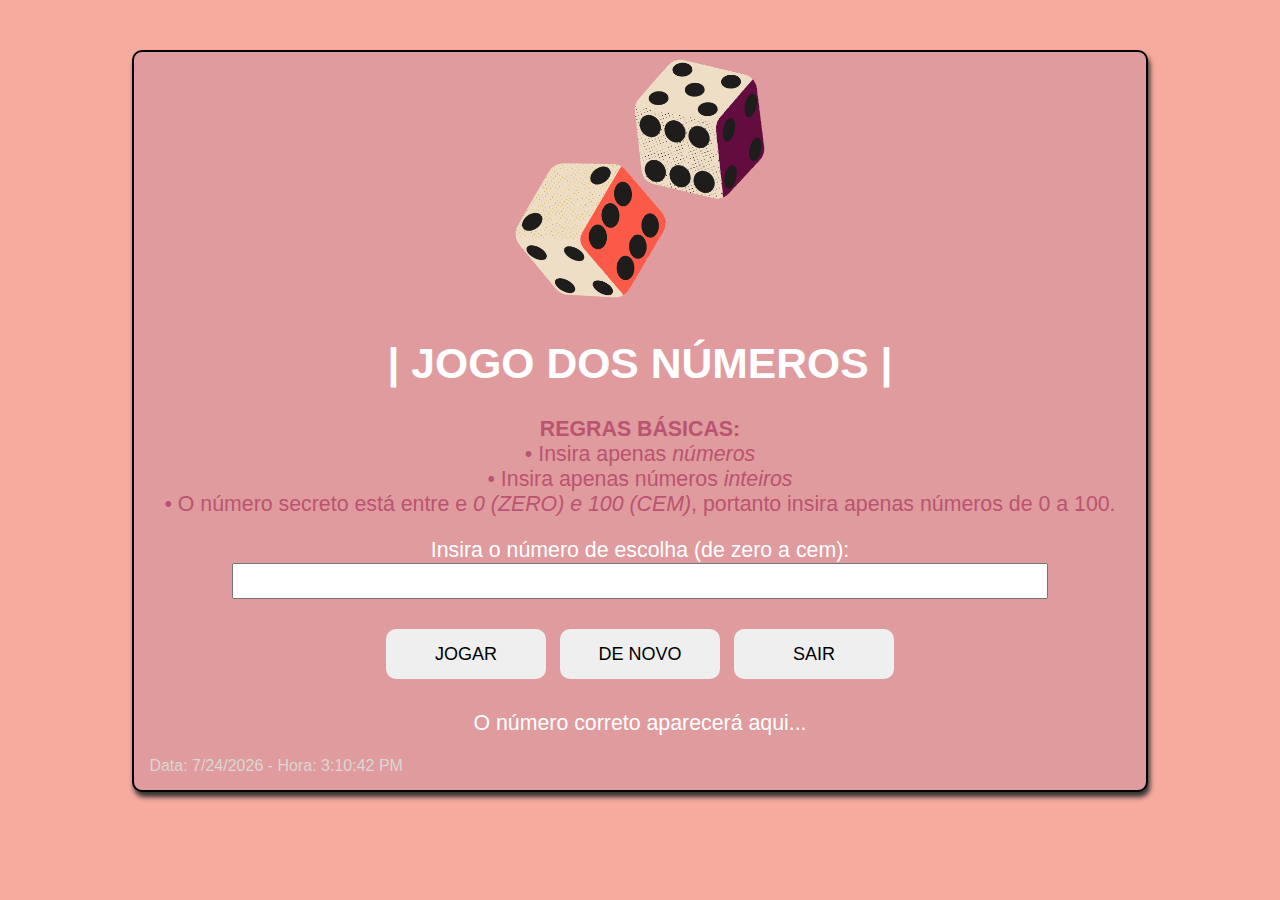
<file: Atividade 5/jogo.html>
<!DOCTYPE html>
<html lang="pt-br">
<head>
    <meta charset="UTF-8">
    <meta name="viewport" content="width=device-width, initial-scale=1.0">
    <link rel="stylesheet" href="style.css">
    <link rel="icon" href="img/jogo.ico">
    <title>JOGO DOS NÚMEROS</title>
</head>
<body>
    <div class="box">
        <img src="img/jogo.png"> <h1>| JOGO DOS NÚMEROS |</h1>
        <section class="regras">
        <p><strong>REGRAS BÁSICAS: </strong><br>• Insira apenas <em>números</em><br> • Insira apenas números <em>inteiros</em><br> • O número secreto está entre e <em>0 (ZERO) e 100 (CEM)</em>, portanto insira apenas números de 0 a 100.</p>
    </section>
        <div class="linha">
            <div class="form">
                <label for="number_user">Insira o número de escolha (de zero a cem):</label>
                <br>
                <input type="number" name="number_user" id="number_user"><br>
                <button onclick="sortear()">JOGAR</button>
                <button onclick="limpar()">DE NOVO</button>
                <a href="homepage_jogo.html"><button>SAIR</button></a>
            </div>
            <div class="result">
                <p id="result">O número correto aparecerá aqui...</p>
                <section class="horas">
                    <p id="horario"></p>
                </section>
            </div>
        </div>
    </div>
    <script src="funcoes.js"></script>
</body>
</html>
</file>
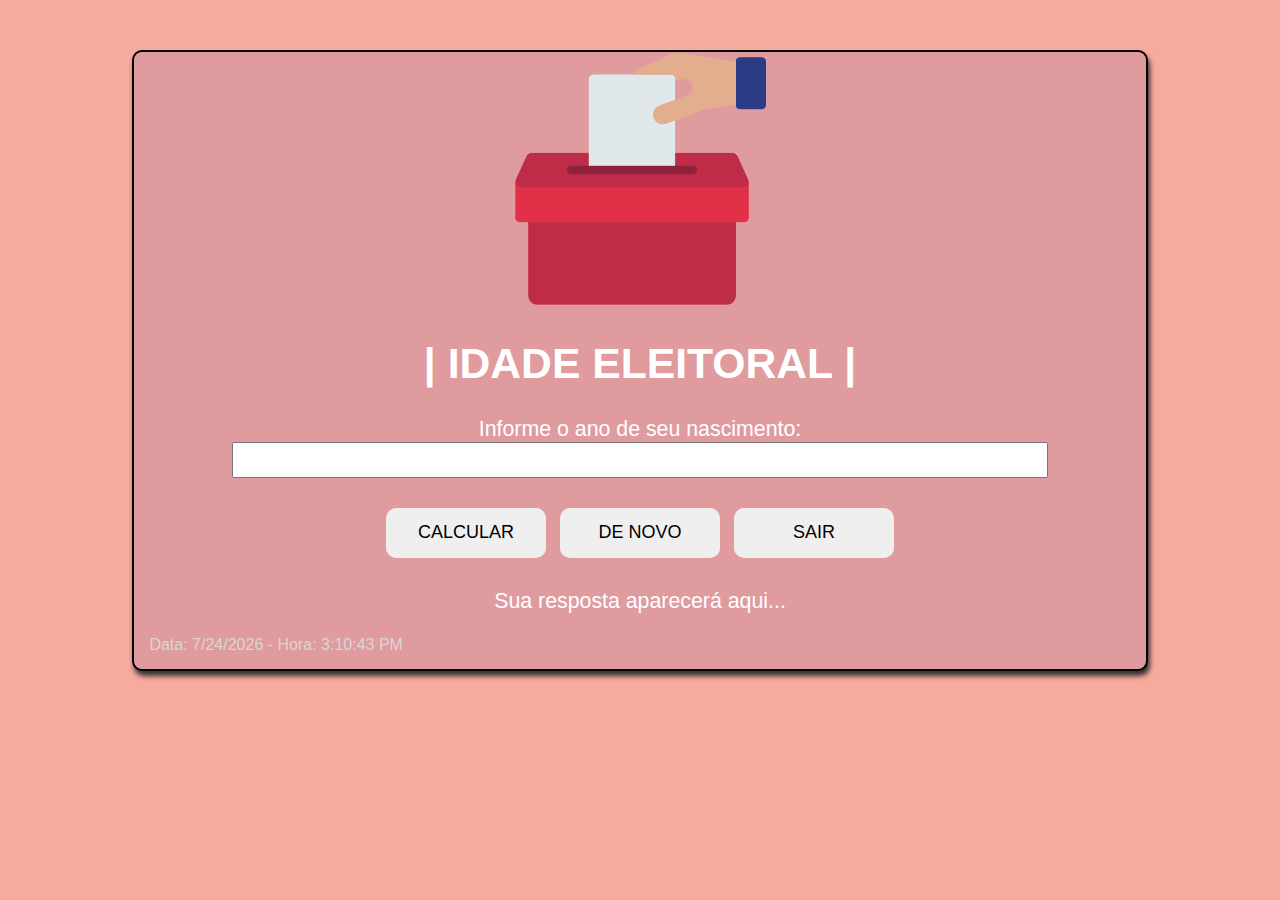
<file: Atividade 5/voto.html>
<!DOCTYPE html>
<html lang="pt-br">
<head>
    <meta charset="UTF-8">
    <link rel="stylesheet" href="style.css">
    <meta name="viewport" content="width=device-width, initial-scale=1.0">
    <link rel="icon" href="img/voto.ico">
    <title>IDADE ELEITORAL</title>
</head>
<body>
    <div class="box">
    <img src="img/voto.png"><h1>| IDADE ELEITORAL |</h1>
        <div class="linha">
            <div class="form">
                <Label for="data_nasc">Informe o ano de seu nascimento: </Label>
                <input type="text" name="data_nasc" id="data_nasc" maxlength="4">
                <br><button class="botao azul" onclick="calculo_voto()" class="Calculo_imc">CALCULAR</button></a>
                <button onclick="limpar3()">DE NOVO</button>
                <a href="homepage_voto.html"><button>SAIR</button></a>
            </div>
            <div class="result">
                <!-- Resultado do calculo -->
                <!--label for="res">Resultado</label>
                <input type="number" name="res" id="res" disabled-->
                <p id="res">Sua resposta aparecerá aqui...</p>
                <section class="horas">
                    <p id="horario"></p>
                </section>
            </div>
        </div>
    </div>
    <script src="funcoes.js"></script>
        
    
</body>
</html>
</file>
<file: Atividade 1/estilo.css>
/* DOCUMENTO CSS */

* {
    margin: 0;
    padding: 0;
    box-sizing: border-box;
    text-decoration: none;
  /* border: 1px solid black;*/

}
body {    
    font-family: sans-serif;
}
#topo {
    height: 100px;
    display: flex;
    justify-content: space-around;
    align-items: center;
    background-color:#54788A;
    padding: 0 100px;
}
#topo #logo {
    width: 40px;
    height: 40px;
    margin-left: 100px;
    background-color: red;
}
#topo h1{
    margin-left: 30px;
    font-size: 40px;
    margin-left: -100px;
}
#menu ul {
    list-style: none;
}
#menu ul li {
    display: inline;
}
#menu ul li a{
    font-size: 20px;
    color: #333;
    padding: 15px 30px 15px 30px;
    font-weight: 800;
    transition: 0.4s;
    margin-left: 50px;
    background-color: #54788A;



}
#menu ul li a:hover{
    color: #fff;
    background-color: #54788A;
    border: 4px solid white;
    
}
#logotipo {
   height: 100px;
    
}
#logo{
   height: 500px;
   width: 1519px;
   margin-top: ;
   background-color:#9CCDE5;
}
#logo img{
    align-items: center;
    margin-left: 500px;
}
#logo_linha1 {
    height: 330px;
    margin-bottom: 75px;

   
}
#logo_linha1 img{
    width: 280px;
    height: 280px;
    margin-right: 30px;
    margin-top: 20px;
    margin-bottom: 70px;
    
    display: inline-flex;
}
#logo_linha1 p {
    text-align: left;
    margin-left: 720px;
    margin-top: 20px ;
    font-size: 25px;
}

#logo_linha1 hr {
    margin-left: 700px;
    margin-top: -370px;
    

   
}
 #logo_linha1 h2{
    font-size: 35px;
    margin-left: 200px;

}
#logo_linha1 h3{
    margin-top: -330px;
    margin-left: 950px;
    font-size: 30px;

}


#logo_linha1 figure {
    width: 280px;
    height: 280px;
    margin-right: 30px;
    margin-top: 20px;
    background-color: #d2691e;
    display: inline-flex;
}
/*CORES*/
#cores {
    
}
#cores #circulo_cores {
    width: 600px;
    height: 450px;
    display: inline-flex;
    justify-content: space-between;
    align-items: center;
    flex-wrap: wrap;
}
#cores #circulo_cores .circulo {
    width: 150px;
    height: 150px;
    border-radius: 100%;
    border: 5px solid #fff;
    display: flex;
    justify-content: space-around;
    align-items: center;
    font-size:20px ;
    font-weight: 900;
    margin-left: 55px;
}
#cores article{
    
    font-size: 25px;
    margin-left: 400px;
    margin-top: -350px;
}
#cores article h3 {
    margin-bottom: 20px;
    font-size: 30px;
}
#cores hr {
    margin-left: 300px;
    margin-top: -370px;
}
/*FONTE*/
  
}
#fonte img{
    align-items: center;
    margin-right: 500px;
}
#fonte {
    height: 330px;
    margin-bottom: 75px;

   
}
#fonte img {
    width: 280px;
    height: 280px;
    
    margin-right: 500;
    align-items: left;
    margin-top: 20px;
    margin-bottom: 70px;
    background-color: #d2691e;
    display: inline-flex;
}
#fonte p {
    text-align: left;
    margin-right: 800px;
    margin-top: 20px ;
    font-size: 25px;
}

#fonte hr {
    margin-left: 700px;
    margin-top: -370px;
    

   
}
 #fonte h2{
    font-size: 35px;
    margin-left: 1070px;

}
#fonte h3{
    margin-top: -330px;
    margin-right: 950px;
    font-size: 30px;

}
#fonte img {
    width: 280px;
    height: 280px;
    background-color: #d2691e;
    display: inline-flex;

}
#fonte #imagem1 {
    margin-left: 800px;
}
#fonte #imagem2 {
    margin-left: 1150px;
    margin-top: -370px;
}
/*Aplicabilidade*/
#aplicabilidade {
    text-align: center;


    
    
}
#aplicabilidade #grid_fotos {
    display: flex;
    flex-direction: row;
    justify-content: space-around;
    align-items: center;
    flex-wrap: wrap;



}
#aplicabilidade #grid_fotos img {
    width:450px;
    height: 400px;
    margin: 10px;
    border: 5px solid #fff;
    border-radius: 10px;
    box-shadow: 2px 2px 2px #a8a8a8;
    transition: width 4.5s, height 4s;

}
#grid_fotos img {
  width: 100px;
  height: 100px;
  transition: transform 1s;
}

#grid_fotos :hover {
  transform: translateX(5px) scale(1.1);
  

}
/*Footer*/
footer {
    height: 100px;
    display: flex;
    flex-direction: row;
    justify-content: center;
    align-items: center;
    background-color: #54788A;
}
footer figure img {
    width: 90px;
    height: 90px;
    background-color: #54788A;
}
footer h2 {
    font-size: 25px;
    margin-left: 30px;
    color: #fff;
}

/*SEÇÃO*/
#secao1 {
    height: 430px;
    background-color: #2D7091;
    padding: 20px;
    flex-direction: column;
    align-items: left; 


}
#secao2{
     height: 500px;
    background-color: #9FAABD;
    padding: 20px;
    flex-direction: column;
   align-items: left; 
}
#secao3{
    height: 430px;
    background-color: #2D7091;
    padding: 20px;
    flex-direction: column;
    align-items: left; 
}
#secao4{
    height: 500px;
    background-color: #9FAABD;
    padding: 20px;
    flex-direction: column;
    align-items: left; 
}
</file>
<file: Atividade 2/estilo.css>
/*DOCUMENTO - CSS*/

*{
    margin: 0;
    padding: 0;
    box-sizing: border-box;
    text-decoration: none;
    /*border: 1px solid black;*/
}
body {
    font-family: sans-serif;
    background-color: lightblue;
   
}
header{
    background-color: #54788A;
    height: 60px;
}
header h1{
    text-align: center;
    padding: 1%;
    color: aliceblue;
}

.imagens{
    display: flex;
    flex-wrap: nowrap;
    justify-content: space-between;
    max-width: 100%;
}
.imagens .foto {
   max-width: 100%;
   justify-content: space-around;
   display: flex;
   flex-direction: row;
   
}
.foto img {
    display: flex;
    flex-direction: row;
    max-width: 25%;
    padding: 1%;
    
   
    
}

.linha {
    width: 95%;
    margin: 4em auto;
    display: flex;
    flex-wrap: wrap;
    justify-content: space-around;
   
}

.coluna {
    width: 21%;
    margin: 1%;
    background-color: #54788A;
    height: 630px;
    width: 23%;
    
}



.coluna img{
    max-width: 100%;
    border-radius: 5%;
   
    
    
}

h2 {
    font-size: 25px;
    
}

p {
    font-size: larger;
}



@media screen and (max-width: 1128px) {

    .coluna {
        width:48%;
    }

}

@media screen and (max-width: 768px) {

    .coluna {
        width:100%;
        margin: 0;
    }

}
</file>
<file: Atividade 3/estilo.css>
/* DOCUMENTO CSS */

*{
	margin: 0;
	padding: 0;
	box-sizing: border-box;
	text-decoration: none;
	/*border: 1px solid black;*/
}

body {
	font-family: Helvetica;
	background-image: url(imagens/fundo.png);
	background-color: gray;
	
}

.box{
	max-width: 550px;
	height: 450px;
    margin: 10% auto;
    padding: 20px;
    background-color: #4c4c4c;
    border-radius: 1em;
}

.box2{
	max-width: 600px;
	height: 500px;
    margin: 9% auto;
    padding: 20px;
    background-color: #4c4c4c;
    border-radius: 1em;
}
.box3{
	max-width: 600px;
	height: 450px;
    margin: 10% auto;
    padding: 20px;
    background-color: #4c4c4c;
    border-radius: 1em;
}


input {
	height: 50px;
	width: 500px;
	border-radius: 5px;
	border: none;
	margin: 30px 0 15px 0;
	background-color: #4c4c4c;
	color: #ddd;
	padding: 10px;
	font-size: 18px;
	
}
 h1 {
	color: #fff;
	font-size: 30px;
	text-align: center;
	
}
input::placeholder{
	color: #a4a4a4;
	font-weight: 400px;
}


.button {
	display: inline-block;
	border-radius: 4px;
	background-color: #3498db;
	border: none;
	color: #FFFFFF;
	text-align: center;
	font-size: 28px;
	padding: 20px;
	width: 35%;
	transition: all 0.5s;
	cursor: pointer;
	margin-left: 35%; 
  }
  
.button span {
	cursor: pointer;
	display: inline-block;
	position: relative;
	transition: 0.5s;
  }
  
.button span:after {
	content: '\00bb';
	position: absolute;
	opacity: 0;
	top: 0;
	right: -20px;
	transition: 0.5s;
  }
  
.button:hover span {
	padding-right: 25px;
  }
  
.button:hover span:after {
	opacity: 1;
	right: 0;
  }

.button_2 {
	display: inline-block;
	border-radius: 4px;
	background-color: #3498db;
	border: none;
	color: #FFFFFF;
	text-align: center;
	font-size: 28px;
	padding: 20px;
	width: 35%;
	transition: all 0.5s;
	cursor: pointer;
	margin-left: 35%;
  }
  
.button_2 span {
	cursor: pointer;
	display: inline-block;
	position: relative;
	transition: 0.5s;
  }
  
.button_2 span:after {
	content: '\00bb';
	position: absolute;
	opacity: 0;
	top: 0;
	right: -20px;
	transition: 0.5s;
  }
  
.button_2:hover span {
	padding-right: 25px;
  }
  
.button_2:hover span:after {
	opacity: 1;
	right: 0;
  }
.button_3 {
	
	border-radius: 4px;
	background-color: #3498db;
	border: none;
	color: #FFFFFF;
	text-align: center;
	font-size: 28px;
	padding: 20px;
	width: 35%;
	transition: all 0.5s;
	cursor: pointer;
	margin-left: 35%;
  }
  
.button_3 span {
	cursor: pointer;
	display: inline-block;
	position: relative;
	transition: 0.5s;
  }
  
.button_3 span:after {
	content: '\00bb';
	position: absolute;
	opacity: 0;
	top: 0;
	
	transition: 0.5s;
  }
  
.button_3:hover span {
	padding-right: 25px;
  }
  
.button_3:hover span:after {
	opacity: 1;
	right: 0;
  }


label {
	color: white;
	width: 10%;
	height: 2%;


}



.acesso{
	margin-left: 5%;
	width: 90%;
}



.encerramento h1{
	font-size: 35px;
	text-align: center;
}

.encerramento h2{
	font-size: 30px;
	text-align: center;
	margin-top: 6%;
	width: 70%;
	margin-left: 15%;
}


.linha{
	text-align: right;
	color: white;
	margin-right: 3%;
	font-size: 20px;
	margin-top: -5%;

}

.form-row {
    display: flex;
    width: 50%;
    justify-content: space-between;
}

.form-column {
    margin: 0% 2%;
    flex:10;
}

h4{
    text-align: right;
}

a{
    width: 100%;
    text-decoration: none;
}

.container {
    max-width: 700px;
    margin: 5% auto;
    padding: 20px;
    background-color: #4c4c4c;
    border-radius: 1em;
}

/* Estilos para a barra de opções */
.menu {
    max-width: 600px;
    margin: 0 auto;
    padding: 10px;
    display: flex;
    flex-direction: column;
}
.titulo{
    margin-bottom: 1em;
    text-align: center;
}
.coisa {
    margin: 2% 30%;
    width: 40%;
    padding: 10px;
    border: none;
    border-radius: 10px;
    cursor: pointer;
    transition: background-color 0.3s;
    font-size: large;
}

.cor{
    background-color: #3498db;
    color: white;
}
.cor:hover {
    background-color: #2980b9;
}
.saida {
    margin: 2% 30%;
    width: 40%;
    padding: 10px;
    border: none;
    border-radius: 10px;
    cursor: pointer;
    transition: background-color 0.3s;
    font-size: large;
	margin-top: 15%;
}

.volta{
    background-color: #3498db;
    color: white;
}
.volta:hover {
    background-color: #2980b9;
}
.option {
    margin: 2% 30%;
    width: 40%;
    padding: 10px;
    border: none;
    border-radius: 10px;
    cursor: pointer;
    transition: background-color 0.3s;
    font-size: large;
}

.azul{
    background-color: #3498db;
    color: white;
}
.azul:hover {
    background-color: #2980b9;
}



/* Formulários */

form {
    display: flex;
    flex-wrap: wrap;
    justify-content: center;
    width: 100%;
    margin: 1% auto;
}

.form-row {
    display: flex;
    width: 100%;
    justify-content: space-between;
}

.form-column {
    margin: 0% 2%;
    flex:1;
}


input {
    width: 100%;
    padding: 1em;
    margin-bottom: 1.5em;
    border: 1px solid #ccc;
    border-radius: 4px;
}



/* Estilos para dispositivos menores (responsividade) */
@media screen and (max-width: 768px) {
    .form-row{
        flex-direction: column;
    }
    .container{
        margin: 5% 2%;
    }
    .option{
        min-width: max-content;
        font-size: small;
    }
}

@media screen and (max-width: 1128px) {

    .inicio {
        width: 100%;
		font-size: left;
		min-width: max-content;
		
    }
	.button  {
		font-size: small;
	}

	.button_2 {
		font-size: small;
	}

	.button_3 {
		font-size: small;
	}
}

@media screen and (max-width: 1128px) {

    .coisa_2 {
        width: 90%;
		min-width: max-content;
	}

	
	
}

@media screen and (max-width: 1128px) {

    .fim {
        width: 90%;
		min-width: max-content;
	}

	
	
}
</file>
<file: Atividade 5/style.css>
body{
    background-color:  #F7AA9E;
    color: white;
    font: 16pt Arial;
    text-align: center;

}
.box{
    width: 80%;
    height: 80%;
    margin: 50px auto;
    border: 2px black solid;
    background-color:  #E09B9F;
    border-radius: 10px;
    box-shadow: 2px 5px 5px #333;
    text-align: center;
}
.box img{
    width: 25%;
    height: 25%;
}
input{
    width: 80%;
    height: 30px;
    margin-bottom: 20px;
}
button{
    width: 160px;
    height: 50px;
    border-radius: 10px;
    margin: 10px 4px;
    border: none;
    cursor: pointer;
    transition: background-color 0.3s;
    font-size: large; 
}
button:hover{
    background-color:rgb(195, 198, 200);
}
.regras{
color:#BA5470;
}
.horas p{
    color:#D9D7D1;
    text-align: left;
    font-size: medium;
    margin: 15px;
}
@media screen and (max-width: 768px) {
    .box {
        width: 90%;
    }

    input {
        width: 90%;
    }

    .resposta,
    .resposta2,
    .resposta3 {
        width: 90%;
        margin: 1% auto;
    }
}

@media screen and (max-width: 480px) {
    body {
        font-size: 14pt;
    }

    .box {
        width: 95%;
    }

    input {
        width: 95%;
    }

    button {
        width: 140px;
        height: 40px;
    }


}
</file>
